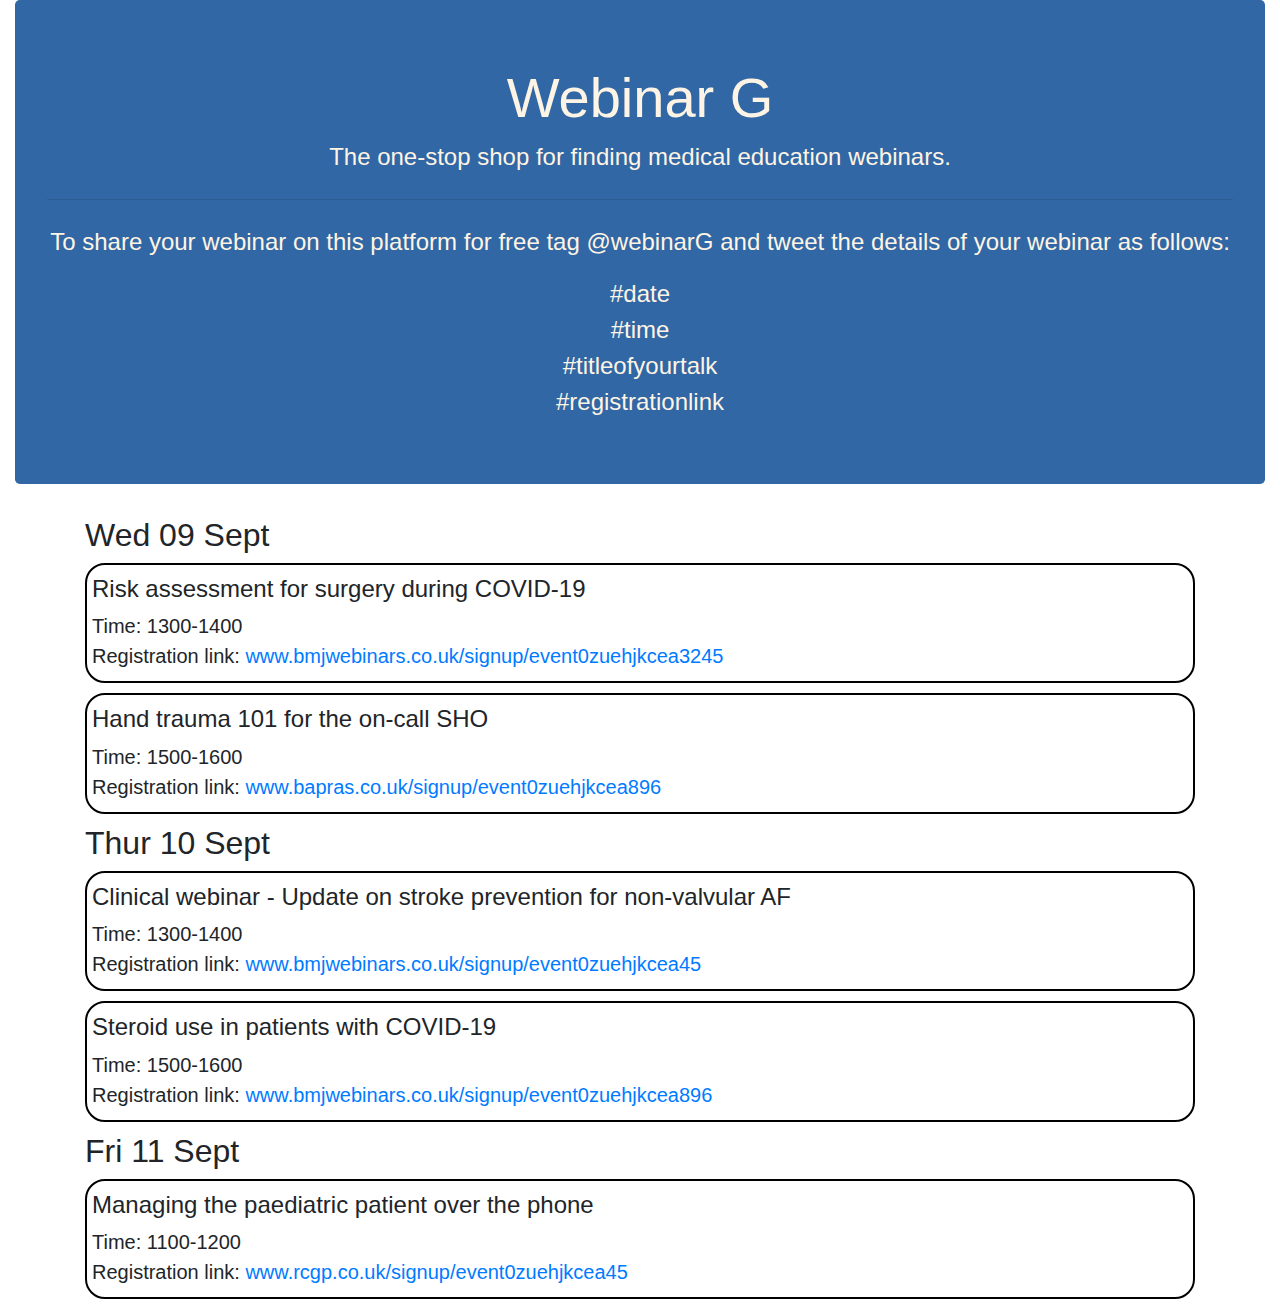
<file: WebinarG.html>
<!doctype html>
<html>
<head>
<meta charset="UTF-8">
<title>WebinarG</title>
</head>
<link rel="stylesheet" href="style.css">
<link rel="stylesheet" href="https://stackpath.bootstrapcdn.com/bootstrap/4.5.2/css/bootstrap.min.css" integrity="sha384-JcKb8q3iqJ61gNV9KGb8thSsNjpSL0n8PARn9HuZOnIxN0hoP+VmmDGMN5t9UJ0Z" crossorigin="anonymous">
<body>
	<div class="container-fluid">
		<div class="jumbotron" id="jumbo">
		  <h1 class="display-4 text-center">Webinar G</h1>
		  <p class="lead text-center">The one-stop shop for finding medical education webinars.</p>
		  <hr class="my-4">
		  <p class="text-center">To share your webinar on this platform for free tag @webinarG and tweet the details of your webinar as follows:</p>
		  <p class="text-center tweet">#date</p>
		  <p class="text-center tweet">#time</p>
		  <p class="text-center tweet">#titleofyourtalk</p>
		  <p class="text-center tweet">#registrationlink</p>	
	</div>
	
	<div class="container listing space-evenly">
		<div class="date">
			<h2>Wed 09 Sept</h2>
			<div class="webinar">
			<h4>Risk assessment for surgery during COVID-19</h4>
			<p>Time: 1300-1400</p>
			<p>Registration link: <a href="www.google.com">www.bmjwebinars.co.uk/signup/event0zuehjkcea3245</a></p>
			</div>
			
			<div class="webinar">
			<h4>Hand trauma 101 for the on-call SHO</h4>
			<p>Time: 1500-1600</p>
			<p>Registration link: <a href="www.google.com">www.bapras.co.uk/signup/event0zuehjkcea896</a></p>
			</div>
		</div>
		<div class="date">
			<h2>Thur 10 Sept</h2>
			<div class="webinar">
			<h4>Clinical webinar - Update on stroke prevention for non-valvular AF</h4>
			<p>Time: 1300-1400</p>
			<p>Registration link: <a href="www.google.com">www.bmjwebinars.co.uk/signup/event0zuehjkcea45</a></p>
			</div>
			
			<div class="webinar">
			<h4>Steroid use in patients with COVID-19</h4>
			<p>Time: 1500-1600</p>
			<p>Registration link: <a href="www.google.com">www.bmjwebinars.co.uk/signup/event0zuehjkcea896</a></p>
			</div>
		</div>
		
		<div class="date">
			<h2>Fri 11 Sept</h2>
			<div class="webinar">
			<h4>Managing the paediatric patient over the phone</h4>
			<p>Time: 1100-1200</p>
			<p>Registration link: <a href="www.google.com">www.rcgp.co.uk/signup/event0zuehjkcea45</a></p>
			</div>
		</div>
		
	</div>
	
	
	
	</div>
	
	
	
	
	
	<script src="https://code.jquery.com/jquery-3.5.1.slim.min.js" integrity="sha384-DfXdz2htPH0lsSSs5nCTpuj/zy4C+OGpamoFVy38MVBnE+IbbVYUew+OrCXaRkfj" crossorigin="anonymous"></script>
    <script src="https://cdn.jsdelivr.net/npm/popper.js@1.16.1/dist/umd/popper.min.js" integrity="sha384-9/reFTGAW83EW2RDu2S0VKaIzap3H66lZH81PoYlFhbGU+6BZp6G7niu735Sk7lN" crossorigin="anonymous"></script>
    <script src="https://stackpath.bootstrapcdn.com/bootstrap/4.5.2/js/bootstrap.min.js" integrity="sha384-B4gt1jrGC7Jh4AgTPSdUtOBvfO8shuf57BaghqFfPlYxofvL8/KUEfYiJOMMV+rV" crossorigin="anonymous"></script>
</body>
</html>
</file>
<file: style.css>
@charset "UTF-8";
/* CSS Document */

.container-fluid{
	
}


#jumbo{
	background-color: #3067a4;
}

#jumbo h1{
	color: #fef4e5;
}

#jumbo p{
	color: #fef4e5;
	font-size: 1.5rem;
}

.tweet{
	padding: 0;
	margin: 0;
	font-size: 2rem;
}

.my-4{
	color: black;
}

.webinar{
	padding-bottom: 10px;
	padding-top: 10px;
	padding-left: 5px;
	border: 2px solid black;
	border-radius: 20px;
	margin-bottom: 10px;
}

.listing p{
	padding: 0;
	margin: 0;
	font-size: 1.25rem;
}

a{
	color: blue;
}
</file>
